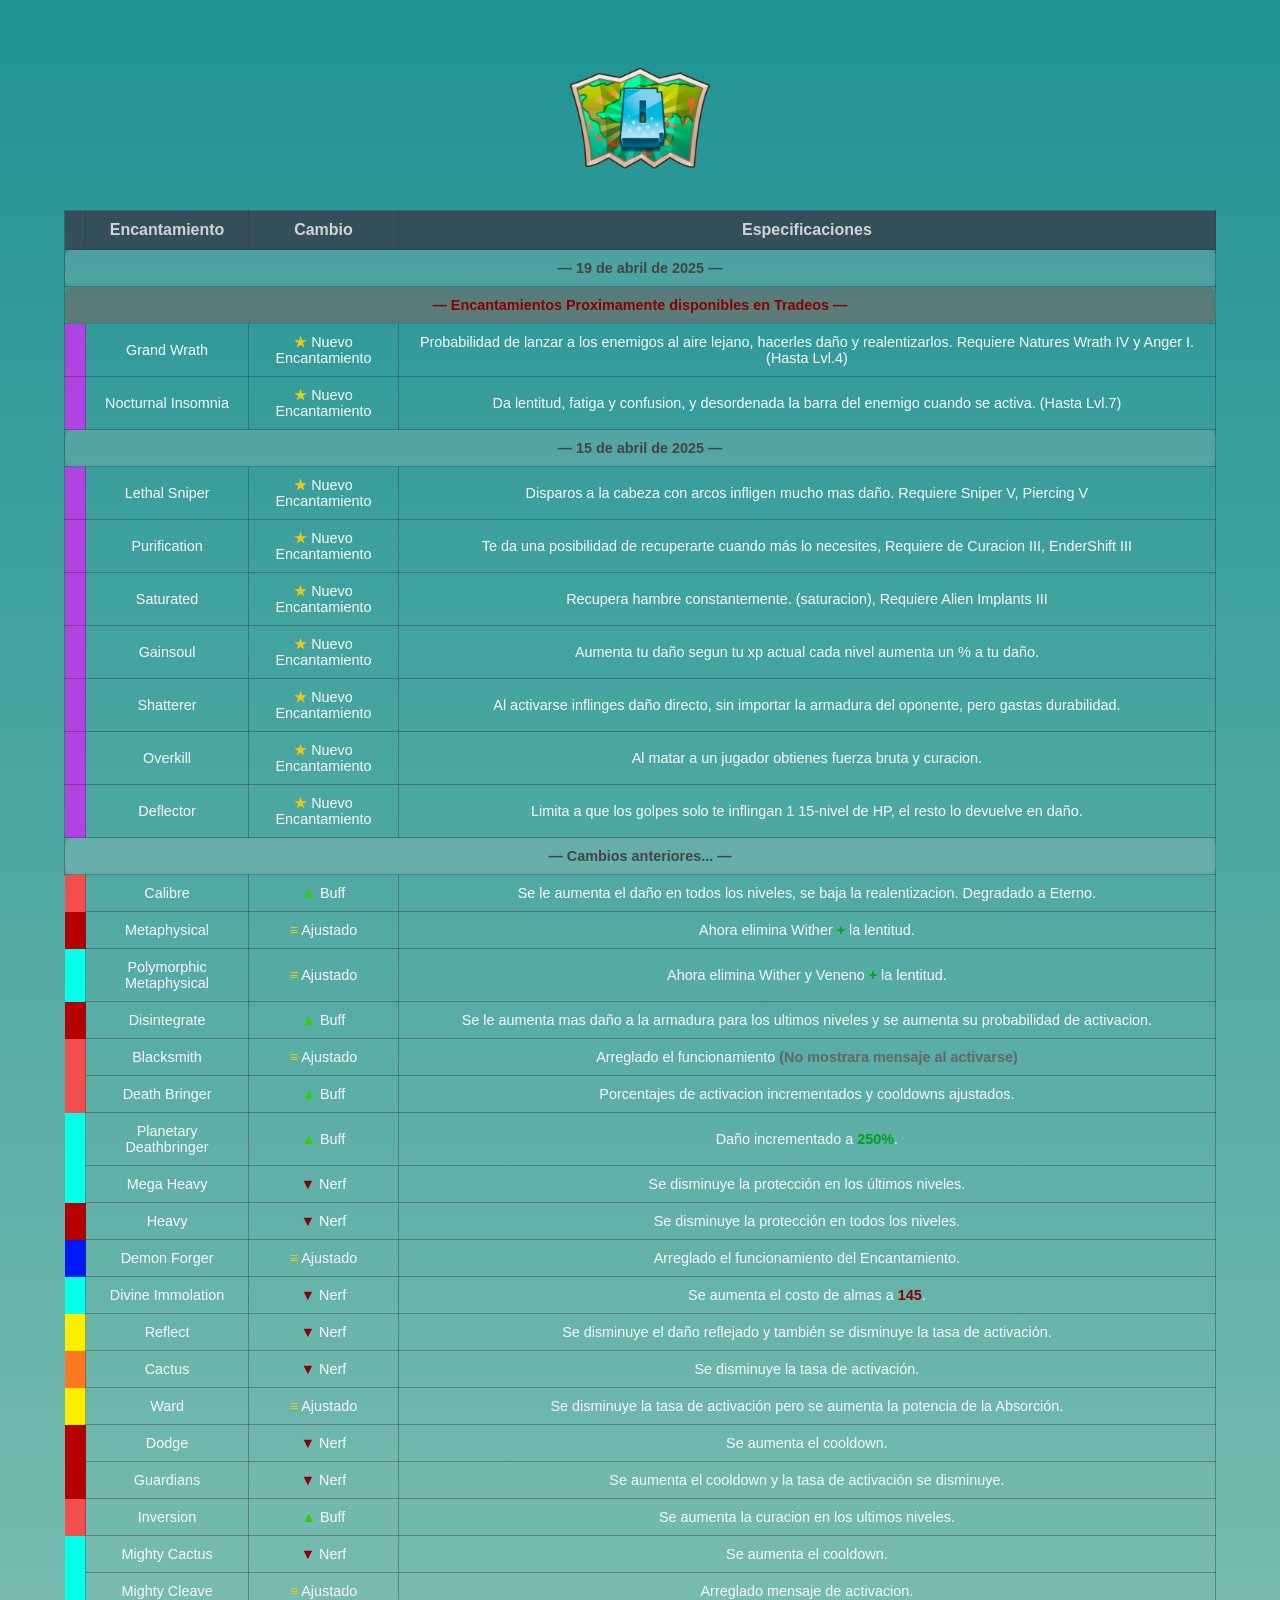
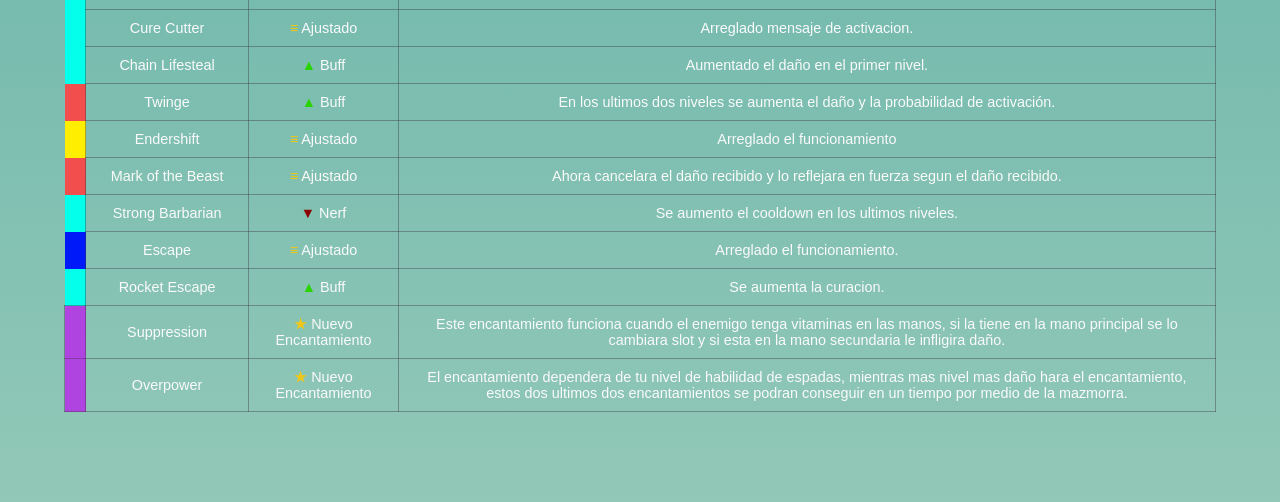
<file: index.html>
<!DOCTYPE html>
<html lang="es">
<head>
    <meta charset="UTF-8">
    <meta name="viewport" content="width=device-width, initial-scale=1.0">
    <link rel="stylesheet" href="styles.css">
</head>
<body>
    <div class="container">
        <div class="table-wrapper">
            <div class="logo-container">
                <img src="D6.png" alt="Logo" class="logo">
            </div>
            <table>
                <thead>
                    <tr>
                        <th></th>
                        <th>Encantamiento</th>
                        <th>Cambio</th>
                        <th>Especificaciones</th>
                    </tr>
                </thead>
                <tbody>
                    <tr>
                        <td colspan="4" style="
                            text-align: center;
                            font-weight: bold;
                            background: rgba(200, 200, 200, 0.2);
                            color: #444;
                            padding: 10px;
                            border-radius: 8px;
                            backdrop-filter: blur(2px);
                        ">
                            — 19 de abril de 2025 —
                        </td>
                    </tr>
                    <tr>
                        <td colspan="4" style="
                            text-align: center;
                            font-weight: bold;
                            background: rgba(255, 0, 0, 0.2);
                            color: #800;
                            padding: 10px;
                            border-radius: 8px;
                            backdrop-filter: blur(4px);
                        ">
                            — Encantamientos Proximamente disponibles en Tradeos —
                        </td>
                    </tr>

                    <tr>
                        <td exalted></td>
                        <td>Grand Wrath</td>
                        <td><span class="arreglado">★</span> Nuevo Encantamiento</td>
                        <td>Probabilidad de lanzar a los enemigos al aire lejano, hacerles daño y realentizarlos. Requiere Natures Wrath IV y Anger I. (Hasta Lvl.4)</span>
                        </td>
                    </tr>
                    <tr>
                        <td exalted></td>
                        <td>Nocturnal Insomnia</td>
                        <td><span class="arreglado">★</span> Nuevo Encantamiento</td>
                        <td>Da lentitud, fatiga y confusion, y desordenada la barra del enemigo cuando se activa. (Hasta Lvl.7)</span>
                        </td>
                    </tr>
                    <tr>
                        <td colspan="4" style="
                            text-align: center;
                            font-weight: bold;
                            background: rgba(200, 200, 200, 0.2);
                            color: #444;
                            padding: 10px;
                            border-radius: 8px;
                            backdrop-filter: blur(2px);
                        ">
                            — 15 de abril de 2025 —
                        </td>
                    </tr>
                    <tr>
                        <td exalted></td>
                        <td>Lethal Sniper</td>
                        <td><span class="arreglado">★</span> Nuevo Encantamiento</td>
                        <td>Disparos a la cabeza con arcos infligen mucho mas daño. Requiere Sniper V, Piercing V</span>
                        </td>
                    </tr>
                    <tr>
                        <td exalted></td>
                        <td>Purification</td>
                        <td><span class="arreglado">★</span> Nuevo Encantamiento</td>
                        <td>Te da una posibilidad de recuperarte cuando más lo necesites, Requiere de Curacion III, EnderShift III</span>
                        </td>
                    </tr>
                    <tr>
                        <td exalted></td>
                        <td>Saturated</td>
                        <td><span class="arreglado">★</span> Nuevo Encantamiento</td>
                        <td>Recupera hambre constantemente. (saturacion), Requiere Alien Implants III</span>
                        </td>
                    </tr>
                    <tr>
                        <td exalted></td>
                        <td>Gainsoul</td>
                        <td><span class="arreglado">★</span> Nuevo Encantamiento</td>
                        <td>Aumenta tu daño segun tu xp actual cada nivel aumenta un % a tu daño.</span>
                        </td>
                    </tr>
                    <tr>
                        <td exalted></td>
                        <td>Shatterer</td>
                        <td><span class="arreglado">★</span> Nuevo Encantamiento</td>
                        <td>Al activarse inflinges daño directo, sin importar la armadura del oponente, pero gastas durabilidad.</span>
                        </td>
                    </tr>
                    <tr>
                        <td exalted></td>
                        <td>Overkill</td>
                        <td><span class="arreglado">★</span> Nuevo Encantamiento</td>
                        <td>Al matar a un jugador obtienes fuerza bruta y curacion.</span>
                        </td>
                    </tr>
                    <tr>
                        <td exalted></td>
                        <td>Deflector</td>
                        <td><span class="arreglado">★</span> Nuevo Encantamiento</td>
                        <td>Limita a que los golpes solo te inflingan 1 15-nivel de HP, el resto lo devuelve en daño.</td>
                    </tr>
                    
                    <tr>
                        <td colspan="4" style="
                            text-align: center;
                            font-weight: bold;
                            background: rgba(200, 200, 200, 0.2);
                            color: #444;
                            padding: 10px;
                            border-radius: 8px;
                            backdrop-filter: blur(2px);
                        ">
                            — Cambios anteriores... —
                        </td>
                    </tr>
                    
                    
                    <tr>
                        <td eterno></td>
                        <td>Calibre</td>
                        <td><span class="buff">▲</span> Buff</td>
                        <td>Se le aumenta el daño en todos los niveles, se baja la realentizacion. Degradado a Eterno.</td>
                    </tr>
                    
                        <td vulcano></td>
                        <td>Metaphysical</td>
                        <td><span class="arreglado">≡</span> Ajustado</td>
                        <td>Ahora elimina Wither <span class="suma">+</span> la lentitud. </td>
                    </tr>
                    <tr>
                        <td dextra></td>
                        <td>Polymorphic Metaphysical</td>
                        <td><span class="arreglado">≡</span> Ajustado</td>
                        <td>Ahora elimina Wither y Veneno <span class="suma">+</span> la lentitud. </td>
                    </tr>
                    <tr>
                        <td vulcano></td>
                        <td>Disintegrate</td>
                        <td><span class="buff">▲</span> Buff</td>
                        <td>Se le aumenta mas daño a la armadura para los ultimos niveles y se aumenta su probabilidad de activacion.</td>
                    </tr>
                    <tr>
                        <td eterno></td>
                        <td>Blacksmith</td>
                        <td><span class="arreglado">≡</span> Ajustado</td>
                        <td>Arreglado el funcionamiento <span class="parentesis">(No mostrara mensaje al activarse)</span></td>
                    </tr>
                    <tr>
                        <td eterno></td>
                        <td>Death Bringer</td>
                        <td><span class="buff">▲</span> Buff</td>
                        <td>Porcentajes de activacion incrementados y cooldowns ajustados.</td>
                    </tr>
                    <tr>
                        <td dextra></td>
                        <td>Planetary Deathbringer</td>
                        <td><span class="buff">▲</span> Buff</td>
                        <td>Daño incrementado a <span class="suma">250%</span>.</td>
                    </tr>
                    <tr>
                        <td dextra></td>
                        <td>Mega Heavy</td>
                        <td><span class="nerf">▼</span> Nerf</td>
                        <td>Se disminuye la protección en los últimos niveles.</td>
                    </tr>
                    <tr>
                        <td vulcano></td>
                        <td>Heavy</td>
                        <td><span class="nerf">▼</span> Nerf</td>
                        <td>Se disminuye la protección en todos los niveles.</td>
                    </tr>
                    <tr>
                        <td arcano></td>
                        <td>Demon Forger</td>
                        <td><span class="arreglado">≡</span> Ajustado</td>
                        <td>Arreglado el funcionamiento del Encantamiento.</td>
                    </tr>
                    <tr>
                        <td dextra></td>
                        <td>Divine Immolation</td>
                        <td><span class="nerf">▼</span> Nerf</td>
                        <td>Se aumenta el costo de almas a <span class="nerf">145</span>.</td>
                    </tr>
                    <tr>
                        <td celestial></td>
                        <td>Reflect</td>
                        <td><span class="nerf">▼</span> Nerf</td>
                        <td>Se disminuye el daño reflejado y también se disminuye la tasa de activación.</td>
                    </tr>
                    <tr>
                        <td heroico></td>
                        <td>Cactus</td>
                        <td><span class="nerf">▼</span> Nerf</td>
                        <td>Se disminuye la tasa de activación.</td>
                    </tr>
                    <tr>
                        <td celestial></td>
                        <td>Ward</td>
                        <td><span class="arreglado">≡</span> Ajustado</td>
                        <td>Se disminuye la tasa de activación pero se aumenta la potencia de la Absorción.</td>
                    </tr>
                    <tr>
                        <td vulcano></td>
                        <td>Dodge</td>
                        <td><span class="nerf">▼</span> Nerf</td>
                        <td>Se aumenta el cooldown.</td>
                    </tr>
                    <tr>
                        <td vulcano></td>
                        <td>Guardians</td>
                        <td><span class="nerf">▼</span> Nerf</td>
                        <td>Se aumenta el cooldown y la tasa de activación se disminuye.</td>
                    </tr>
                    <tr>
                        <td eterno></td>
                        <td>Inversion</td>
                        <td><span class="buff">▲</span> Buff</td>
                        <td>Se aumenta la curacion en los ultimos niveles.</td>
                    </tr>
                    <tr>
                        <td dextra></td>
                        <td>Mighty Cactus</td>
                        <td><span class="nerf">▼</span> Nerf</td>
                        <td>Se aumenta el cooldown.</td>
                    </tr>
                    <tr>
                        <td dextra></td>
                        <td>Mighty Cleave</td>
                        <td><span class="arreglado">≡</span> Ajustado</td>
                        <td>Arreglado mensaje de activacion.</td>
                    </tr>
                    <tr>
                        <td dextra></td>
                        <td>Cure Cutter</td>
                        <td><span class="arreglado">≡</span> Ajustado</td>
                        <td>Arreglado mensaje de activacion.</td>
                    </tr>
                    <tr>
                        <td dextra></td>
                        <td>Chain Lifesteal</td>
                        <td><span class="buff">▲</span> Buff</td>
                        <td>Aumentado el daño en el primer nivel.</td>
                    </tr>
                    <tr>
                        <td eterno></td>
                        <td>Twinge</td>
                        <td><span class="buff">▲</span> Buff</td>
                        <td>En los ultimos dos niveles se aumenta el daño y la probabilidad de activación.</td>
                    </tr>
                    <tr>
                        <td celestial></td>
                        <td>Endershift</td>
                        <td><span class="arreglado">≡</span> Ajustado</td>
                        <td>Arreglado el funcionamiento</td>
                    </tr>
                    <tr>
                        <td eterno></td>
                        <td>Mark of the Beast</td>
                        <td><span class="arreglado">≡</span> Ajustado</td>
                        <td>Ahora cancelara el daño recibido y lo reflejara en fuerza segun el daño recibido.</td>
                    </tr>
                    <tr>
                        <td dextra></td>
                        <td>Strong Barbarian</td>
                        <td><span class="nerf">▼</span> Nerf</td>
                        <td>Se aumento el cooldown en los ultimos niveles.</td>
                    </tr>
                    <tr>
                        <td arcano></td>
                        <td>Escape</td>
                        <td><span class="arreglado">≡</span> Ajustado</td>
                        <td>Arreglado el funcionamiento.</td>
                    </tr>
                    <tr>
                        <td dextra></td>
                        <td>Rocket Escape</td>
                        <td><span class="buff">▲</span> Buff</td>
                        <td>Se aumenta la curacion.</td>
                    </tr>
                    <tr>
                        <td exalted></td>
                        <td>Suppression</td>
                        <td><span class="arreglado">★</span> Nuevo Encantamiento</td>
                        <td>Este encantamiento funciona cuando el enemigo tenga vitaminas en las 
                            manos, si la tiene en la mano principal se lo cambiara slot y si esta en la mano secundaria
                            le infligira daño.</td>
                    </tr>
                    <tr>
                        <td exalted></td>
                        <td>Overpower</td>
                        <td><span class="arreglado">★</span> Nuevo Encantamiento</td>
                        <td>El encantamiento dependera de tu nivel de habilidad de espadas, mientras mas nivel mas 
                            daño hara el encantamiento, estos dos ultimos dos encantamientos se podran conseguir en un tiempo por medio de la mazmorra. </span>
                        </td>
                    </tr>
                </tbody>
            </table>
        </div>
    </div>
</body>
</html>
</file>
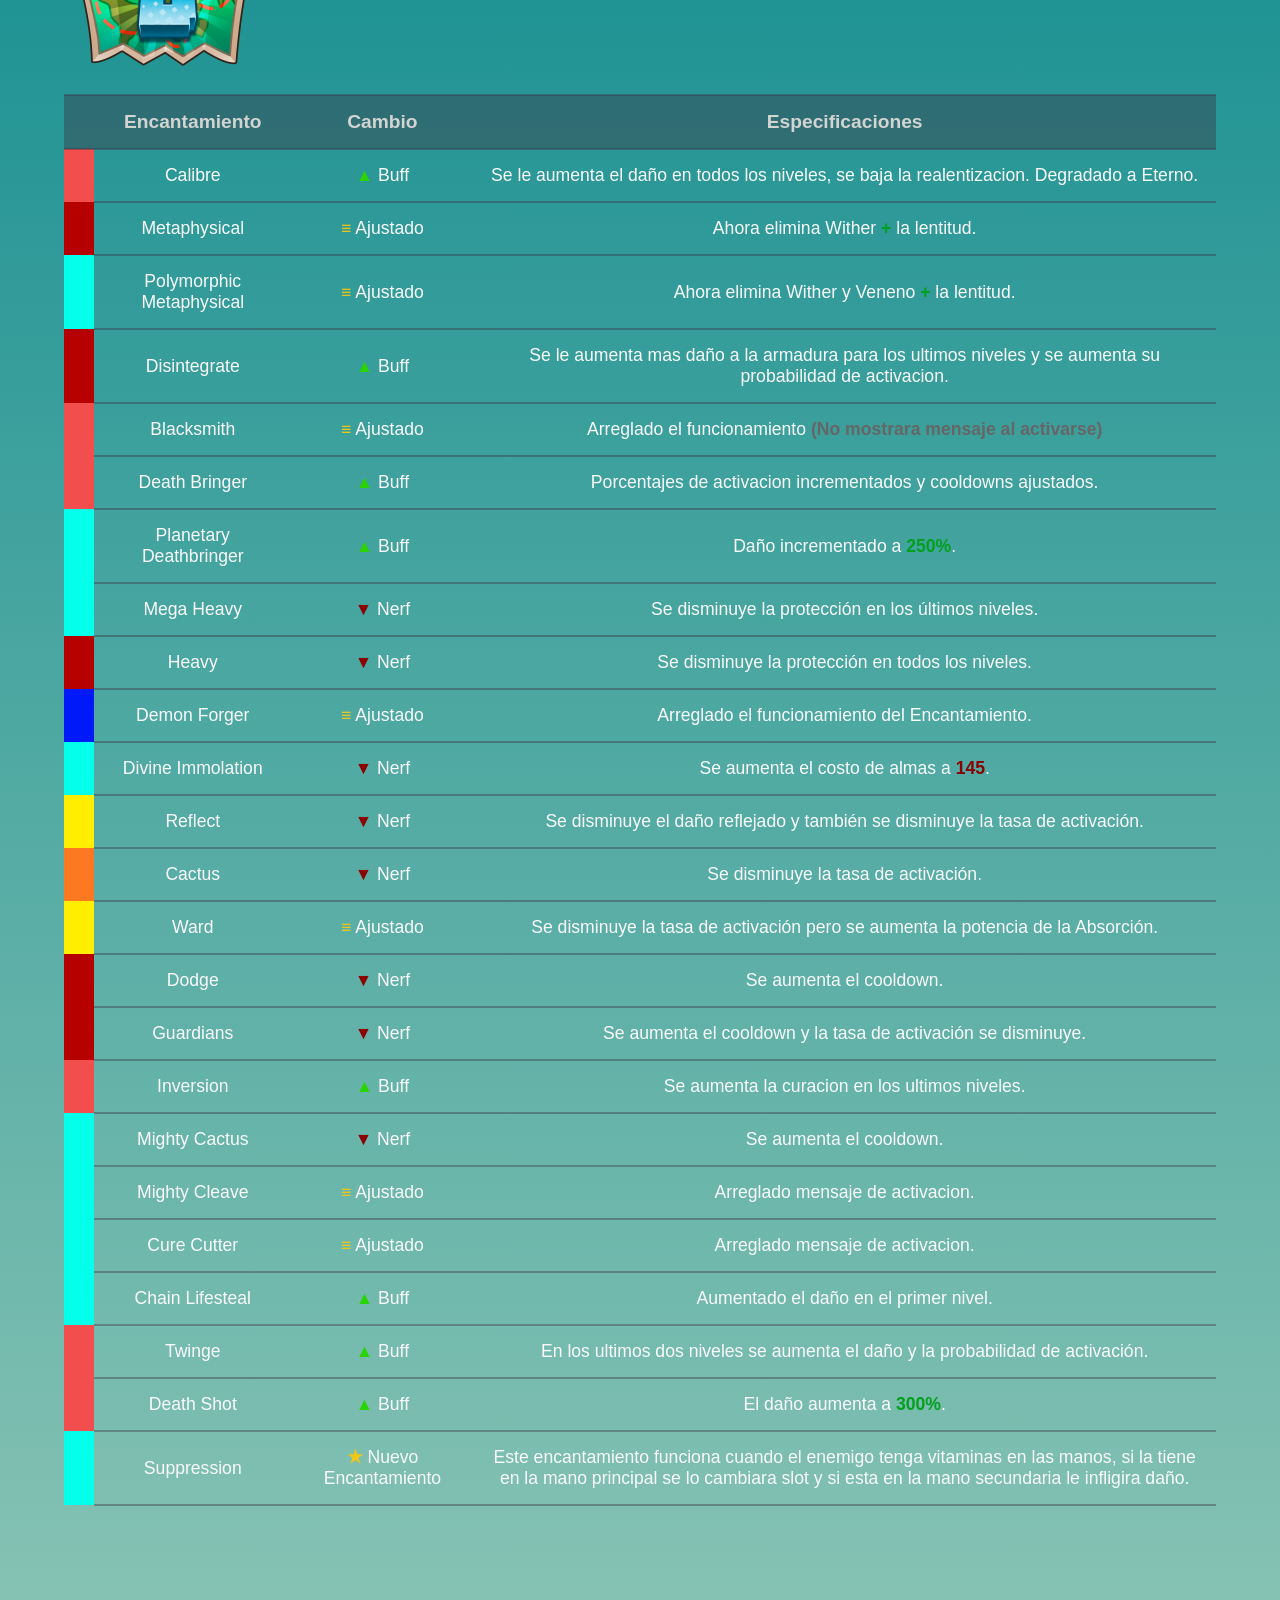
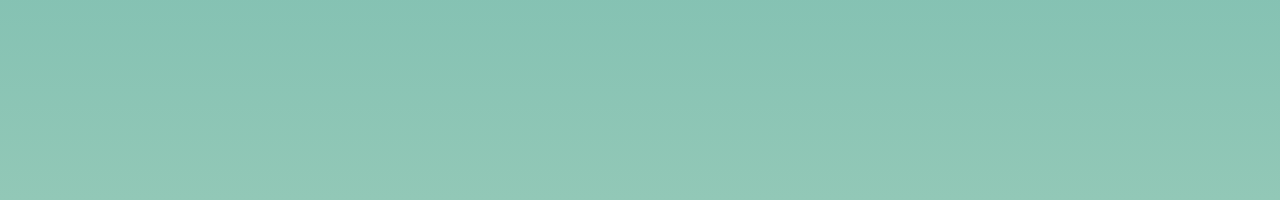
<file: subs/earth/enchants/index.html>
<!DOCTYPE html>
<html lang="es">
<head>
    <meta charset="UTF-8">
    <meta name="viewport" content="width=device-width, initial-scale=1.0">
    <link rel="stylesheet" href="styles.css">
</head>
<body>
    <div class="container">
        <div class="table-wrapper">
            <div class="logo-container">
                <img src="D6.png" alt="Logo" class="logo">
            </div>
            <table>
                <thead>
                    <tr>
                        <th></th>
                        <th>Encantamiento</th>
                        <th>Cambio</th>
                        <th>Especificaciones</th>
                    </tr>
                </thead>
                <tbody>
                    <tr>
                        <td eterno></td>
                        <td>Calibre</td>
                        <td><span class="buff">▲</span> Buff</td>
                        <td>Se le aumenta el daño en todos los niveles, se baja la realentizacion. Degradado a Eterno.</td>
                    </tr>
                    <tr>
                        <td vulcano></td>
                        <td>Metaphysical</td>
                        <td><span class="arreglado">≡</span> Ajustado</td>
                        <td>Ahora elimina Wither <span class="suma">+</span> la lentitud. </td>
                    </tr>
                    <tr>
                        <td dextra></td>
                        <td>Polymorphic Metaphysical</td>
                        <td><span class="arreglado">≡</span> Ajustado</td>
                        <td>Ahora elimina Wither y Veneno <span class="suma">+</span> la lentitud. </td>
                    </tr>
                    <tr>
                        <td vulcano></td>
                        <td>Disintegrate</td>
                        <td><span class="buff">▲</span> Buff</td>
                        <td>Se le aumenta mas daño a la armadura para los ultimos niveles y se aumenta su probabilidad de activacion.</td>
                    </tr>
                    <tr>
                        <td eterno></td>
                        <td>Blacksmith</td>
                        <td><span class="arreglado">≡</span> Ajustado</td>
                        <td>Arreglado el funcionamiento <span class="parentesis">(No mostrara mensaje al activarse)</span></td>
                    </tr>
                    <tr>
                        <td eterno></td>
                        <td>Death Bringer</td>
                        <td><span class="buff">▲</span> Buff</td>
                        <td>Porcentajes de activacion incrementados y cooldowns ajustados.</td>
                    </tr>
                    <tr>
                        <td dextra></td>
                        <td>Planetary Deathbringer</td>
                        <td><span class="buff">▲</span> Buff</td>
                        <td>Daño incrementado a <span class="suma">250%</span>.</td>
                    </tr>
                    <tr>
                        <td dextra></td>
                        <td>Mega Heavy</td>
                        <td><span class="nerf">▼</span> Nerf</td>
                        <td>Se disminuye la protección en los últimos niveles.</td>
                    </tr>
                    <tr>
                        <td vulcano></td>
                        <td>Heavy</td>
                        <td><span class="nerf">▼</span> Nerf</td>
                        <td>Se disminuye la protección en todos los niveles.</td>
                    </tr>
                    <tr>
                        <td arcano></td>
                        <td>Demon Forger</td>
                        <td><span class="arreglado">≡</span> Ajustado</td>
                        <td>Arreglado el funcionamiento del Encantamiento.</td>
                    </tr>
                    <tr>
                        <td dextra></td>
                        <td>Divine Immolation</td>
                        <td><span class="nerf">▼</span> Nerf</td>
                        <td>Se aumenta el costo de almas a <span class="nerf">145</span>.</td>
                    </tr>
                    <tr>
                        <td celestial></td>
                        <td>Reflect</td>
                        <td><span class="nerf">▼</span> Nerf</td>
                        <td>Se disminuye el daño reflejado y también se disminuye la tasa de activación.</td>
                    </tr>
                    <tr>
                        <td heroico></td>
                        <td>Cactus</td>
                        <td><span class="nerf">▼</span> Nerf</td>
                        <td>Se disminuye la tasa de activación.</td>
                    </tr>
                    <tr>
                        <td celestial></td>
                        <td>Ward</td>
                        <td><span class="arreglado">≡</span> Ajustado</td>
                        <td>Se disminuye la tasa de activación pero se aumenta la potencia de la Absorción.</td>
                    </tr>
                    <tr>
                        <td vulcano></td>
                        <td>Dodge</td>
                        <td><span class="nerf">▼</span> Nerf</td>
                        <td>Se aumenta el cooldown.</td>
                    </tr>
                    <tr>
                        <td vulcano></td>
                        <td>Guardians</td>
                        <td><span class="nerf">▼</span> Nerf</td>
                        <td>Se aumenta el cooldown y la tasa de activación se disminuye.</td>
                    </tr>
                    <tr>
                        <td eterno></td>
                        <td>Inversion</td>
                        <td><span class="buff">▲</span> Buff</td>
                        <td>Se aumenta la curacion en los ultimos niveles.</td>
                    </tr>
                    <tr>
                        <td dextra></td>
                        <td>Mighty Cactus</td>
                        <td><span class="nerf">▼</span> Nerf</td>
                        <td>Se aumenta el cooldown.</td>
                    </tr>
                    <tr>
                        <td dextra></td>
                        <td>Mighty Cleave</td>
                        <td><span class="arreglado">≡</span> Ajustado</td>
                        <td>Arreglado mensaje de activacion.</td>
                    </tr>
                    <tr>
                        <td dextra></td>
                        <td>Cure Cutter</td>
                        <td><span class="arreglado">≡</span> Ajustado</td>
                        <td>Arreglado mensaje de activacion.</td>
                    </tr>
                    <tr>
                        <td dextra></td>
                        <td>Chain Lifesteal</td>
                        <td><span class="buff">▲</span> Buff</td>
                        <td>Aumentado el daño en el primer nivel.</td>
                    </tr>
                    <tr>
                        <td eterno></td>
                        <td>Twinge</td>
                        <td><span class="buff">▲</span> Buff</td>
                        <td>En los ultimos dos niveles se aumenta el daño y la probabilidad de activación.</td>
                    </tr>
                    <tr>
                        <td eterno></td>
                        <td>Death Shot</td>
                        <td><span class="buff">▲</span> Buff</td>
                        <td>El daño aumenta a <span class="suma">300%</span>.</td>
                    </tr>
                    <tr>
                        <td dextra></td>
                        <td>Suppression</td>
                        <td><span class="arreglado">★</span> Nuevo Encantamiento</td>
                        <td>Este encantamiento funciona cuando el enemigo tenga vitaminas en las 
                            manos, si la tiene en la mano principal se lo cambiara slot y si esta en la mano secundaria
                            le infligira daño.</td>
                    </tr>
                </tbody>
            </table>
        </div>
    </div>
</body>
</html>
</file>
<file: styles.css>
body {
    font-family: Arial, sans-serif;
    background: linear-gradient(#209394, #92c8b7);
    color: #3d3d3d;
    margin: 0;
    padding: 0;
    display: flex;
    justify-content: center;
    align-items: center;
    min-height: 100vh;
    flex-direction: column;
}

.container {
    text-align: center;
    width: 90%;
    margin-bottom: 50px;
    max-width: 1200px;
    padding: 20px;
}

.logo-container {
    display: flex;
    align-items: center;
    justify-content: center;
    margin: 20px 0;
    flex-wrap: wrap;
}

.logo {
    width: 150px;
    margin: 0 10px;
}

.logo-text {
    font-size: 1.5rem;
    color: #3d3d3d;
    text-align: center;
}

h1 {
    color: #ffffff;
    font-size: 2rem;
    margin-bottom: 20px;
}

table {
    width: 100%;
    border-collapse: collapse;
    margin: 20px 0;
    font-size: 0.9rem;
}

.nerf, .buff, .arreglado, .suma, .parentesis {
    font-weight: bold;
}

.nerf { color: #8B0000; }
.buff { color: #2ad400; }
.arreglado { color: #eec718; }
.suma { color: #02a01d; }
.parentesis { color: #666666; }

td[dextra], td[eterno], td[vulcano], td[arcano], td[celestial], td[heroico] {
    width: 15px;
    height: 15px;
    padding: 0;
    border: none;
}

td[exalted] { background-color: rgb(175, 68, 224); }
td[dextra] { background-color: rgb(4, 255, 234); }
td[eterno] { background-color: rgb(243, 78, 78); }
td[vulcano] { background-color: rgb(182, 0, 0); }
td[arcano] { background-color: rgb(0, 25, 248); }
td[celestial] { background-color: rgb(255, 238, 0); }
td[heroico] { background-color: rgb(252, 120, 33); }

th, td {
    border: 1px solid rgba(58, 49, 64, 0.4);
    padding: 10px;
    text-align: center;
}

th {
    background-color: rgba(58, 49, 64, 0.7);
    color: #d3d4d1;
    font-size: 1rem;
}

td {
    color: #fafafa;
}

@media (max-width: 768px) {
    body {
        flex-direction: column;
        padding: 10px;
    }

    .logo {
        width: 120px;
    }

    .logo-text {
        font-size: 1.2rem;
    }

    h1 {
        font-size: 1.5rem;
    }

    table {
        font-size: 0.8rem;
    }
}

@media (max-width: 480px) {
    .logo {
        width: 100px;
    }

    .logo-text {
        font-size: 1rem;
    }

    h1 {
        font-size: 1.2rem;
    }

    table {
        font-size: 0.7rem;
    }
}
</file>
<file: subs/earth/enchants/styles.css>
body {
    font-family: Arial, sans-serif;
    background: linear-gradient(#209394, #92c8b7);
    color: transparent;
    margin: 0;
    padding: 0;
    display: flex;
    justify-content: center;
    align-items: center;
    height: 200vh;
    
}

.container {
    text-align: center;
    width: 90%;
    margin-bottom: 400px;
}

.logo-container {
    display: flex;
    align-items: center;
    margin-top: 0px;
    margin-bottom: 300px;
}

.logo {
    width: 200px;
    margin-right: 10px;
}

.logo-text {
    font-size: 18px;
    color: #3d3d3d;
}

h1 {
    color: transparent;
    font-size: 2em;
    margin-bottom: 20px;
}

table {
    width: 100%;
    border-collapse: collapse;
    margin-top: -300px;
}

.nerf {
    color: #8B0000;
    font-weight: bold;
}

.buff {
    color: #2ad400;
    font-weight: bold;
}

.arreglado {
    color: #eec718;
    font-weight: bold;
}

.suma {
    color: #02a01d;
    font-weight: bold;
}

.parentesis {
    color: #666666;
    font-weight: bold;
}

td[dextra] {
    width: 20px;
    height: 20px;
    background-color: rgb(4, 255, 234);
    padding: 0;
    border: none;
}

td[eterno] {
    width: 20px;
    height: 20px;
    background-color: rgb(243, 78, 78);
    padding: 0;
    border: none;
}

td[vulcano] {
    width: 20px;
    height: 20px;
    background-color: rgb(182, 0, 0);
    padding: 0;
    border: none;
}

td[arcano] {
    width: 20px;
    height: 20px;
    background-color: rgb(0, 25, 248);
    padding: 0;
    border: none;
}

td[celestial] {
    width: 20px;
    height: 20px;
    background-color: rgb(255, 238, 0);
    padding: 0;
    border: none;
}

td[heroico] {
    width: 20px;
    height: 20px;
    background-color: rgb(252, 120, 33);
    padding: 0;
    border: none;
}

th, td {
    border-top: 2px solid #ffffff;
    border-bottom: 2px solid #ffffff;
    border-left: none;
    border-right: none;
    padding: 15px;
}

th {
    background-color: rgba(58, 49, 64, 0.4);
    color: #d3d4d1;
    font-size: 1.2em;
}

td {
    color: #fafafa;
    font-size: 1.1em;
}

th, td {
    border-color: rgba(58, 49, 64, 0.4);
}
</file>
